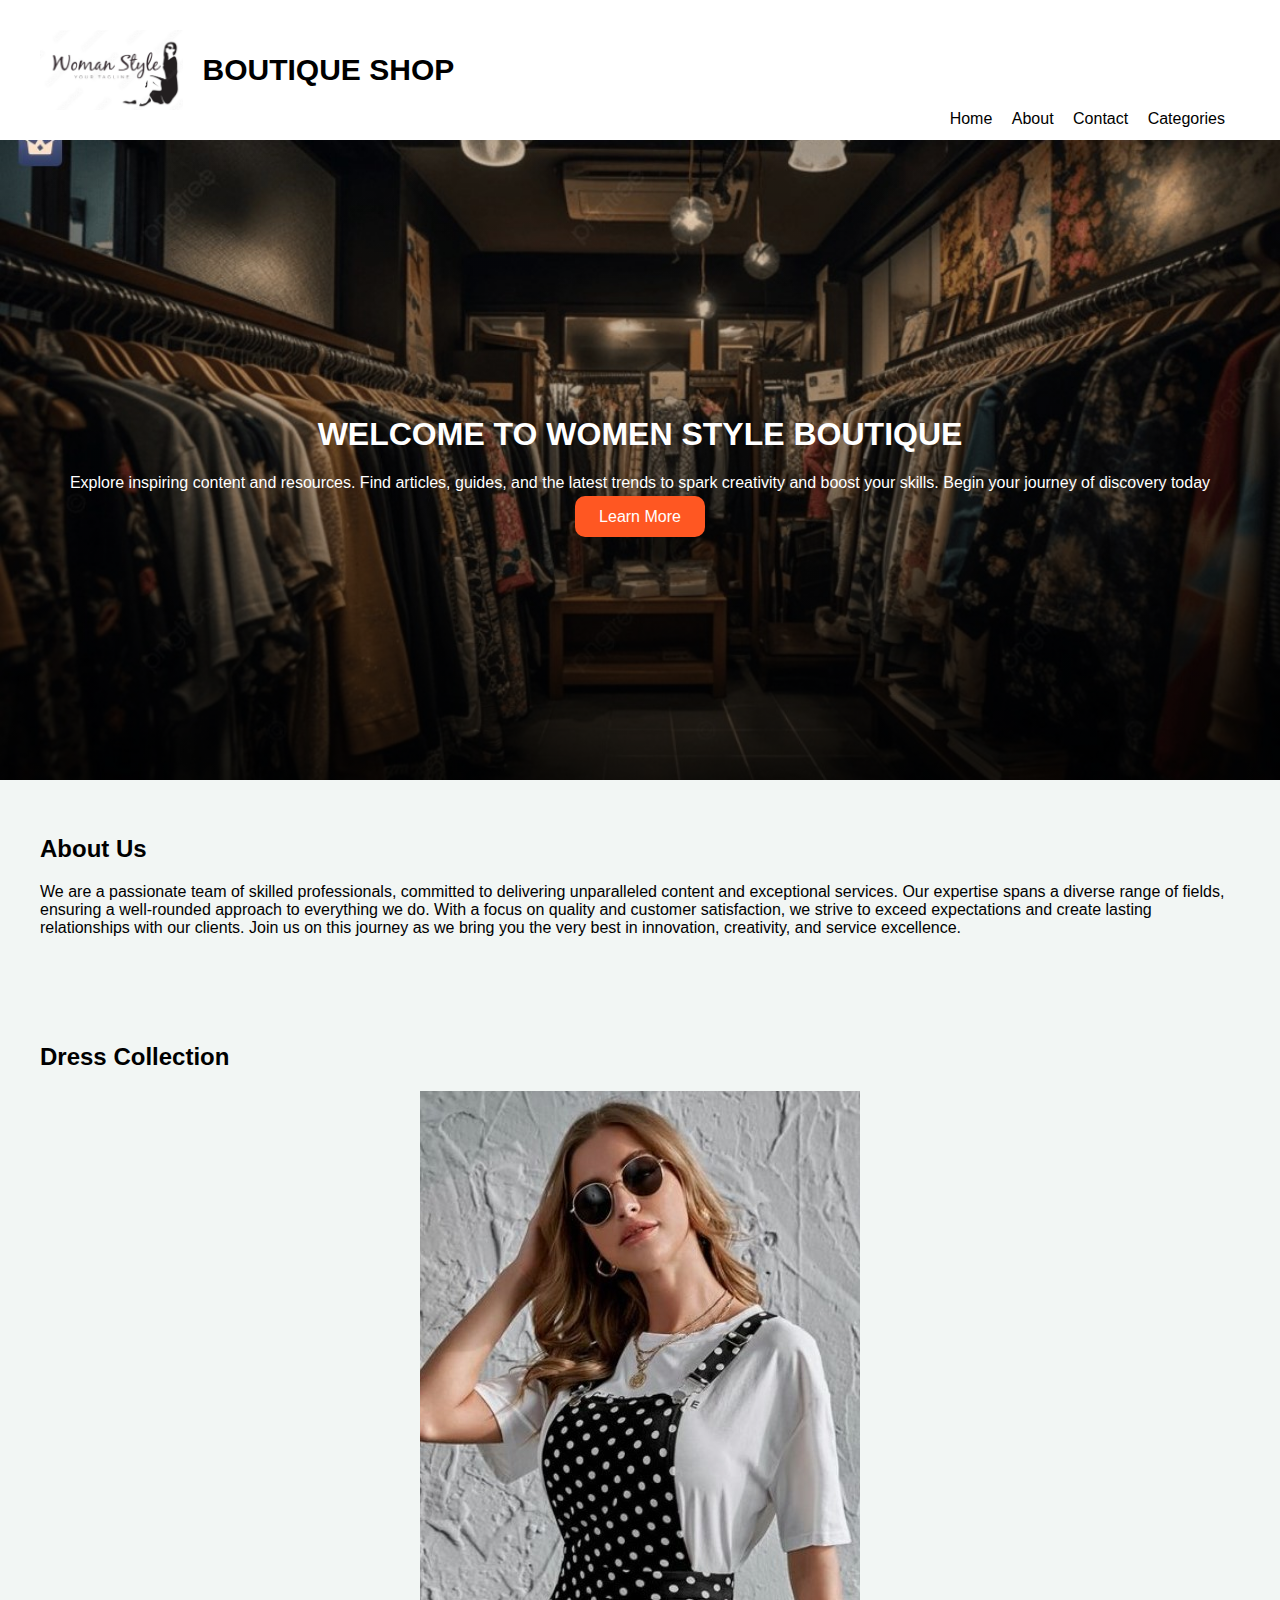
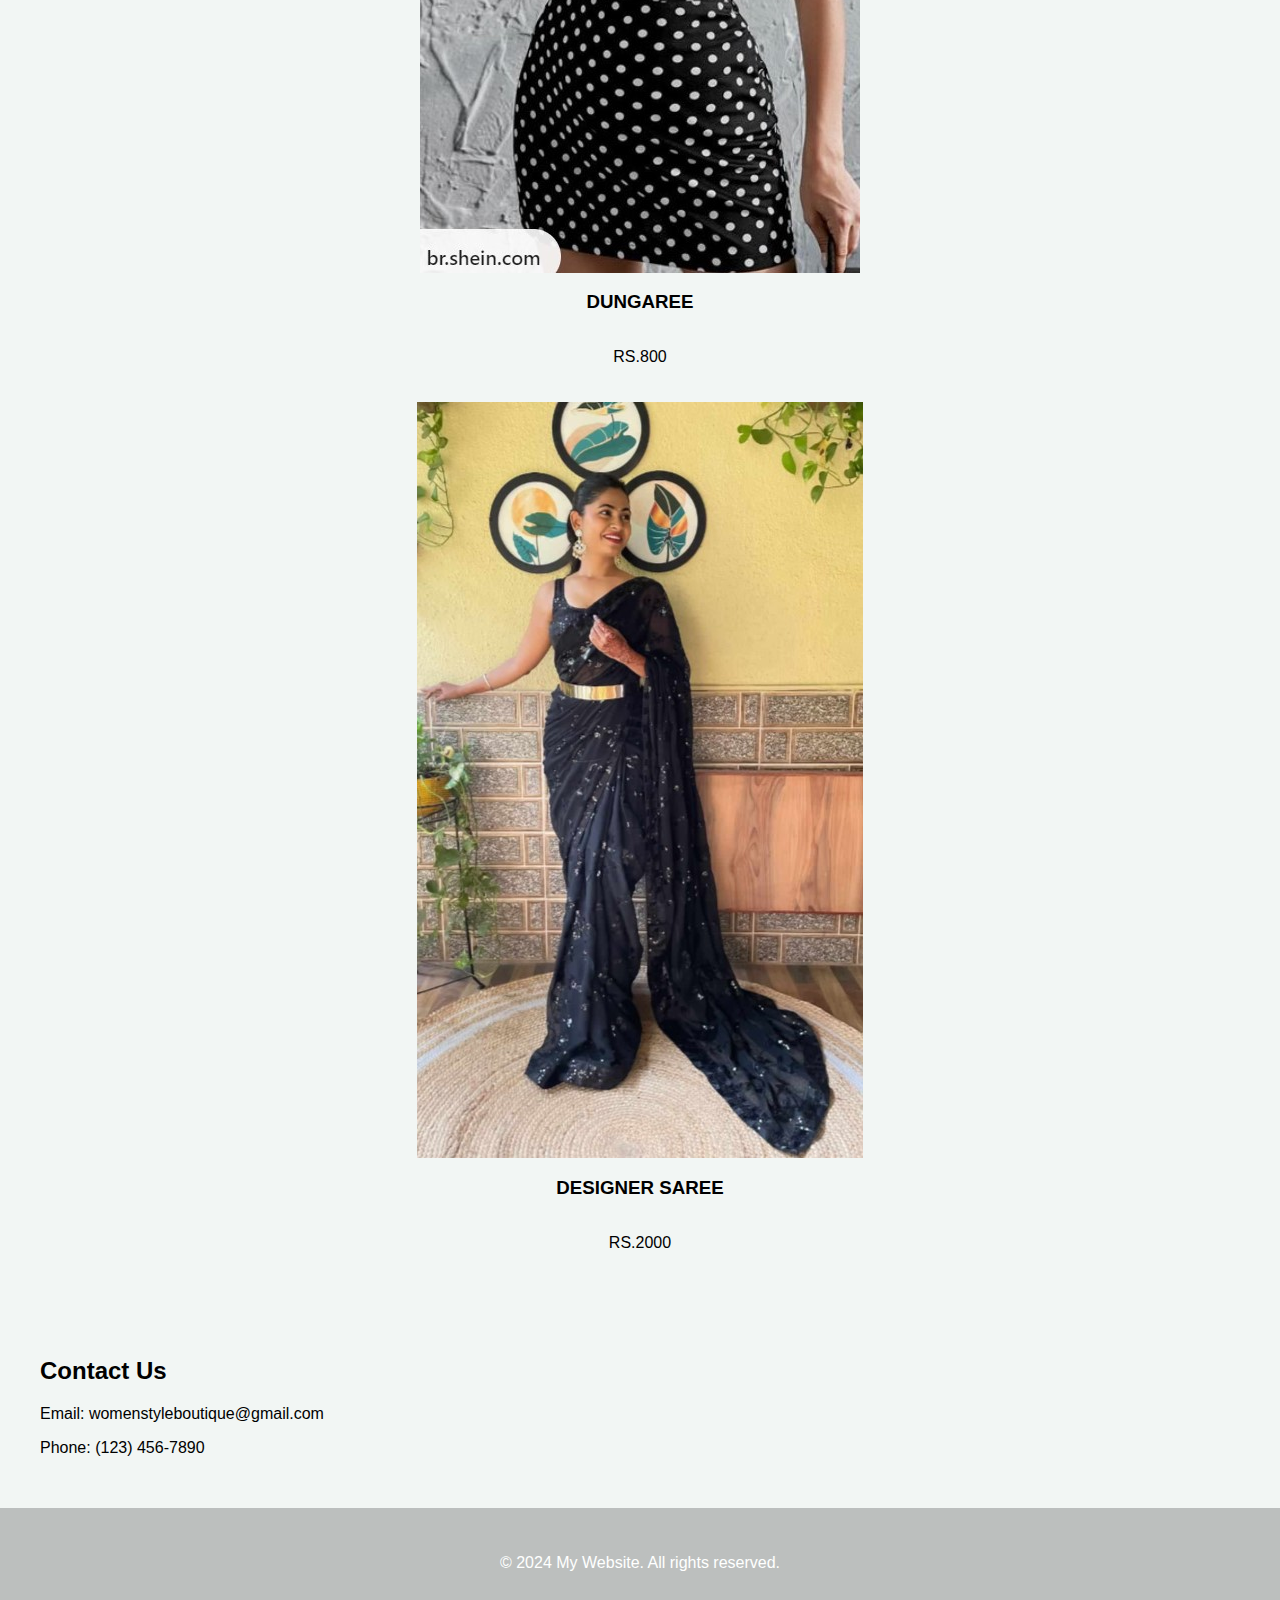
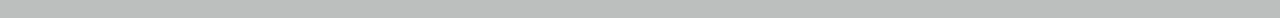
<file: shopping website/index.html>
<!DOCTYPE html>
<html lang="en">
<head>
    <meta charset="UTF-8">
    <meta name="viewport" content="width=device-width, initial-scale=1.0">
    <title>DRESS BOUTIQUE</title>
    <link rel="stylesheet" type="text/css" href="style.css"> <!-- Link to CSS file -->
</head>
<body>
    <!-- Top Navigation Bar -->
    <header>
        <div class="container">
            <div class="logo-container"> <!-- Logo Container -->
                <img src="logo.png" alt="Boutique Shop Logo" class="logo-image"> <!-- Logo Image -->
                <span class="logo-text">BOUTIQUE SHOP</span> <!-- Text with Logo -->
            </div> <!-- Logo or Website Name -->
            <div class="menu"></div>
            <nav class="vertical-nav"> <!-- Vertical Navigation Container -->
                <ul class="nav-links"> <!-- Vertical Navigation Links -->
                    <li><a href="#home">Home</a></li>
                    <li><a href="#about">About</a></li>
                    <li><a href="#contact">Contact</a></li>
                    <li><a href="#categories">Categories</a></li>
                </ul>
            </nav>
        </div>
    </header>

    <!-- Hero Section with Background Image -->
    <section class="hero" id="home"> <!-- Section with Background Image -->
        <div class="container">
            <h1>WELCOME TO WOMEN STYLE BOUTIQUE</h1>
            <p>
                Explore inspiring content and resources. Find articles, guides, and the latest trends to spark creativity and boost your skills. Begin your journey of discovery today
            </p>
            <a href="#about" class="cta-btn">Learn More</a>
        </div>
    </section>

    <!-- About Section -->
    <section id="about">
        <div class="container">
            <h2>About Us</h2>
            <p>
                We are a passionate team of skilled professionals, committed to delivering unparalleled content and exceptional services. Our expertise spans a diverse range of fields, ensuring a well-rounded approach to everything we do. With a focus on quality and customer satisfaction, we strive to exceed expectations and create lasting relationships with our clients. Join us on this journey as we bring you the very best in innovation, creativity, and service excellence.
            </p>
        </div>
    </section>
    <section id="dresses">
        <div class="container">
            <h2>Dress Collection</h2>
            <div class="vertical-dresses">
                <div class="dress-item">
                    <img src="img1.jpg" alt="Dress 1">
                    <h3>DUNGAREE</h3>
                    <p>RS.800</p>
                </div>
                <div class="dress-item">
                    <img src="img3.jpg" alt="Dress 2">
                    <h3>DESIGNER SAREE</h3>
                    <p>RS.2000</p>
                </div>
                <!-- Add more dress items as needed -->
            </div>
        </div>
    </section>


    <!-- Contact Section -->
    <section id="contact">
        <div class="container">
            <h2>Contact Us</h2>
            <p>Email: womenstyleboutique@gmail.com</p>
            <p>Phone: (123) 456-7890</p>
        </div>
    </section>

    <!-- Footer -->
    <footer>
        <div class="container">
            <p>&copy; 2024 My Website. All rights reserved.</p>
        </div>
    </footer>

    <!-- JavaScript for Navigation Toggle -->
    <script>
        function toggleNav() {
            const nav = document.querySelector('.nav-links');
            nav.classList.toggle('active');
        }
    </script>
</body>
</html>
</file>
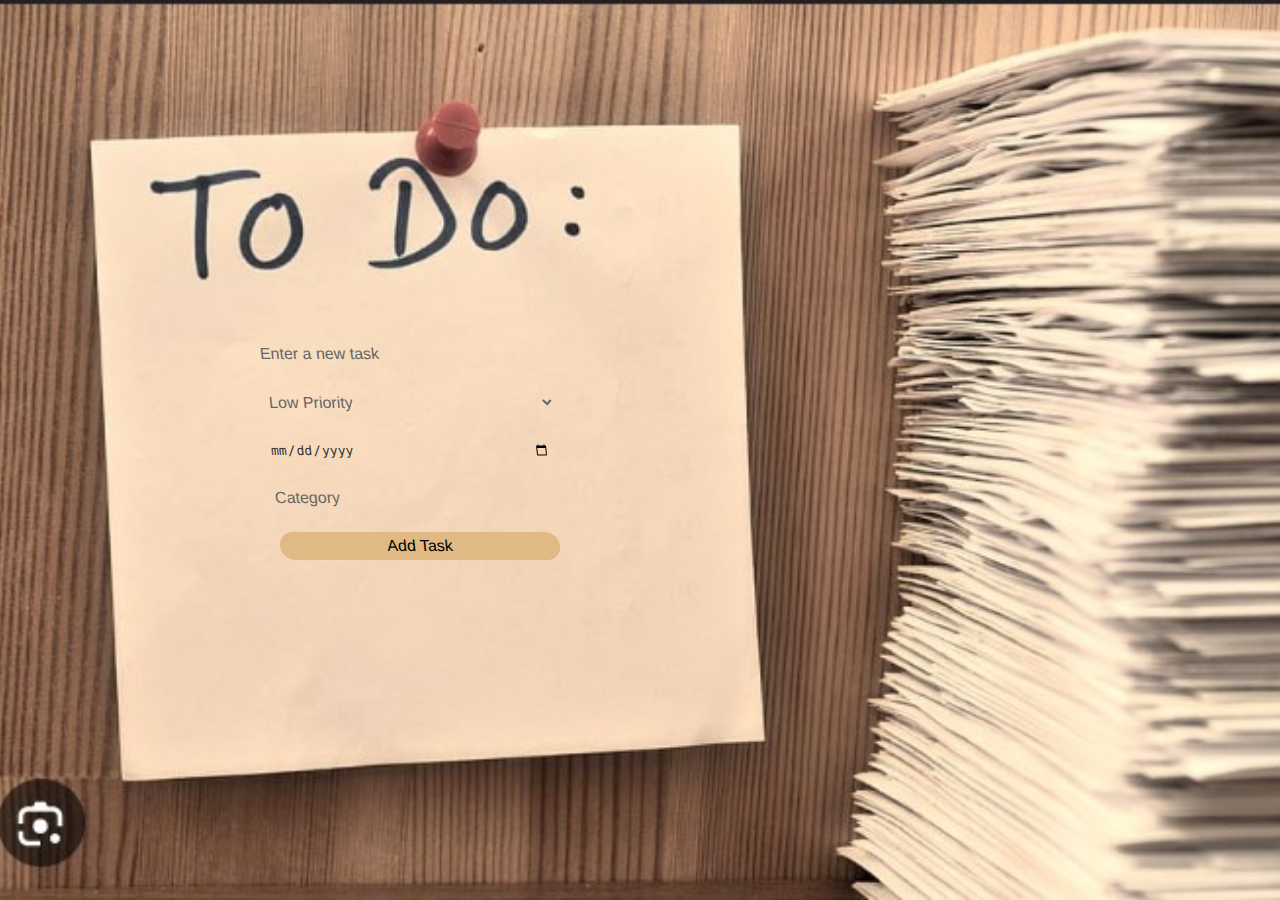
<file: to_do_list webpage/index.html>
<!DOCTYPE html>
<html lang="en">
<head>
    <meta charset="UTF-8">
    <meta name="viewport" content="width=device-width, initial-scale=1.0">
    <title>To-Do List</title>
    <link rel="stylesheet" href="styles.css">
</head>
<body>
    <div class="container">
        <h1></h1>
        <form id="taskForm">
            <input type="text" id="taskInput" placeholder="Enter a new task" required>
            <select id="priority">
                <option value="low">Low Priority</option>
                <option value="medium">Medium Priority</option>
                <option value="high">High Priority</option>
            </select>
            <input type="date" id="dueDate" required>
            <input type="text" id="categoryInput" placeholder="Category" required>
            <button type="submit">Add Task</button>
        </form>
        <ul id="taskList"></ul>
    </div>
    <script src="script.js"></script>
</body>
</html>
</file>
<file: shopping website/style.css>
/* Global styles */
body {
    margin: 0;
    padding: 0;
    font-family: Arial, sans-serif;
    background-color: #1e5e3f0f; /* Light background color */
}

/* Container for consistent width */
.container {
    max-width: 1200px;
    margin: 0 auto;
    padding: 15px;
}

/* Navigation Bar Styling */
header {
    background-color: white; /* Dark background for the navigation bar */
    color: black; /* White text color */
    padding: 15px;
    position: sticky; /* Keeps the navigation bar at the top */
    top: 0;
    z-index: 1000; /* Ensures the navigation bar stays above other elements */
}

/* Logo Styling with Extra Features */
header .logo-container {
    display:flex; /* Use flex layout for alignment */
    align-items: center; /* Align items vertically */
}

header .logo-image {
    height: 80px; /* Height of the logo image */
    margin-right: 20px; /* Spacing between image and text */
}

header .logo-text {
    font-size: 30px; /* Font size for the text */
    font-weight: bold; /* Bold text for emphasis */
}


header nav {
    float: right; /* Aligns the navigation to the right */
}

header .nav-links {
    list-style: none; /* No bullet points */
    padding: 0;
    margin: 0;
    display: inline-block; /* Align items inline */
}

header .nav-links li {
    display: inline-block; /* Display each item inline */
    margin-right: 15px;
}

header .nav-links li a {
    color: black; /* White text color */
    text-decoration: none;
}

header .nav-links li a:hover {
    text-decoration: underline; /* Underline on hover */
}
.vertical-dresses {
    display: flex;
    flex-direction: column; /* Arrange items vertically */
    gap: 20px; /* Add spacing between items */
}

.vertical-dresses .dress-item {
    display: flex;
    flex-direction: column;
    align-items: center;
    text-align: center;
}

.vertical-dresses .dress-item img {
    max-width: 100%;
    height: auto;
}

/* Hero Section with Background Image */
.hero {
    background-image: linear-gradient(
        to bottom, /* Gradient direction: top to bottom */
        transparent, /* Start transparent */
        rgba(0, 0, 0, 0.7) /* End with a semi-transparent black */
    ), url('backkground.jpg'); /* Ensure the correct path to your image */
    background-size: cover; /* Ensure the image covers the entire section */
    background-position: center; /* Center the image for consistency */
    background-repeat: no-repeat; /* No repetition to avoid tiling */
    height: 600px; /* Height of the section */
    display: flex; /* Flex layout for centering content */
    justify-content: center; /* Center content horizontally */
    align-items: center; /* Center content vertically */
    text-align: center; /* Center text */
    color: white; /* White text color for readability */
}



.hero .cta-btn {
    background-color: #ff5722; /* Orange button color */
    color: #fff; /* White text color */
    padding: 12px 24px;
    border-radius: 10px;
    text-decoration: none; /* No underline */
}

.hero .cta-btn:hover {
    background-color: #e64a19; /* Darker orange on hover */
}

/* Section Styling */
section {
    padding: 20px; /* Padding for all sections */
}

.about, .contact {
    text-align: center; /* Center text */
    background-color: #333333;
}
.menu a{
    text-decoration: none;
    color: white;
    padding: 10px 20px;
    font-size: 20px;
}

/* Footer Styling */
footer {
    background-color: #33333347; /* Dark background for the footer */
    color: #ffffff; /* White text color */
    text-align: center;
    padding: 15px; /* Padding for the footer */
}
</file>
<file: to_do_list webpage/styles.css>
body {
    font-family: 'Arial', sans-serif;
    background: url('todo3.jpg') no-repeat center center fixed;
    background-size: cover;
    margin: 0;
    padding: 0;
    display: flex;
    justify-content: center;
    align-items: center;
    height: 100vh;
    color: #333;
}

.container {
    background: transparent; /* Semi-transparent background */
    padding: 10px; /* Reduce padding to minimize box length */
    width: 80%; /* Full width for smaller screens */
    max-width: 300px; /* Maximum width for better readability */
    text-align: left; /* Align text to the left */
    position:absolute; /* Position the container */
    top: 300px; /* Distance from the top */
    left: 250px; /* Distance from the left */
    transform: skewX(6deg);
}



h1 {
    margin-bottom: 20px;
    font-family: "Comic Sans MS", cursive;
    font-size: larger;
}

form {
    display:grid;
    flex-direction: column;
}

form input, form select, form button {
    padding: 10px;
    margin: 5px 0;
    border: none; /* Remove border */
    background: transparent; /* Make background transparent */
    font-size: 1em;
    color: #333; /* Text color */
    outline: none; /* Remove outline */
}

form input::placeholder, form select, form button {
    color: #666; /* Placeholder text color */
}

form select {
    background: transparent; /* Semi-transparent background */
    border-radius: 5px;
}

form button {
    background-color:rgb(225, 185, 132);
    color: black;
    cursor:pointer;
    border: none;
    padding: 5px 20px; /* Adjust padding */
    margin: 10px ; /* Adjust margin */
    border-radius: 20px;
}

form button:hover {
    background-color: rgb(225, 185, 132);
}

ul {
    list-style-type: none;
    padding: 0;
    margin: 20px 0;
}

li {
    background: transparent;
    margin: 10px 0;
    padding: 15px;
    border-radius: 5px;
    display: flex;
    justify-content:center;
    align-items: center;
    transition: background-color 0.3s ease;
}

li span {
    flex-grow: 1;
    font-size: 1.1em;
}

li.completed {
    text-decoration: line-through;
    color: grey;
}

li button {
    background: transparent;
    border: none;
    cursor: pointer;
    font-size: 1.2em;
}

li button.complete {
    color: #28a745;
}

li button.delete {
    color: #dc3545;
}

li.priority-low {
    border-left: 5px solid #007bff;
}

li.priority-medium {
    border-left: 5px solid #ffc107;
}

li.priority-high {
    border-left: 5px solid #dc3545;
}
</file>
